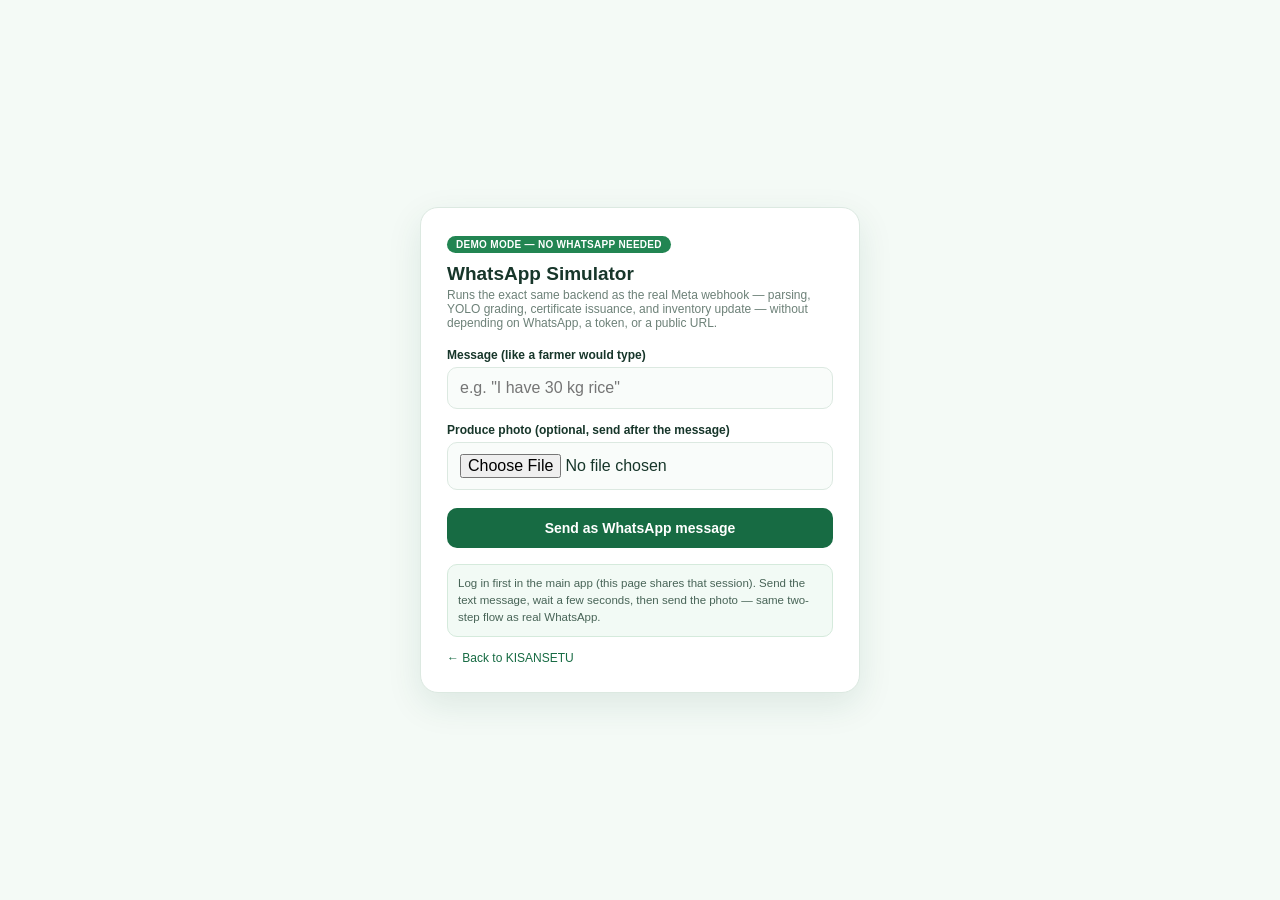
<file: gramai/static/whatsapp_demo.html>
<!doctype html>
<html lang="en">
<head>
<meta charset="utf-8">
<meta name="viewport" content="width=device-width,initial-scale=1">
<title>KISANSETU • WhatsApp Simulator</title>
<style>
:root{--green:#176b43;--green2:#228552;--ink:#17362a;--muted:#6d8178;--line:#dce9e1;--bg:#f4faf6}
*{box-sizing:border-box}
body{margin:0;font-family:Inter,Arial,sans-serif;background:var(--bg);color:var(--ink);
  min-height:100vh;display:flex;align-items:center;justify-content:center;padding:20px}
.card{background:#fff;border:1px solid var(--line);border-radius:18px;padding:26px;
  max-width:440px;width:100%;box-shadow:0 12px 35px rgba(24,83,55,.10)}
h1{font-size:19px;margin:0 0 3px}
.sub{color:var(--muted);font-size:12px;margin:0 0 18px}
label{display:block;font-size:12px;font-weight:800;margin:14px 0 5px}
input[type=text],input[type=file]{width:100%;padding:11px 12px;border:1px solid var(--line);
  border-radius:10px;font:inherit;background:#f9fcfa}
button{width:100%;margin-top:18px;padding:12px;border:0;border-radius:10px;background:var(--green);
  color:#fff;font-weight:800;font-size:14px;cursor:pointer}
button:disabled{opacity:.6;cursor:default}
.hint{background:#f2faf5;border:1px solid #d5eadc;border-radius:10px;padding:10px;
  font-size:11.5px;color:#486457;margin-top:16px;line-height:1.5}
.result{margin-top:16px;border-radius:10px;padding:12px;font-size:12.5px;white-space:pre-wrap;display:none}
.result.ok{background:#eef8f1;border:1px solid #cfe6d9;color:#0f5d39;display:block}
.result.err{background:#fdecec;border:1px solid #f0cccc;color:#b83232;display:block}
.pill{display:inline-block;background:var(--green2);color:#fff;font-size:10px;font-weight:800;
  padding:3px 9px;border-radius:999px;letter-spacing:.3px;margin-bottom:10px}
a.back{display:inline-block;margin-top:14px;font-size:12px;color:var(--green);text-decoration:none}
</style>
</head>
<body>
<div class="card">
  <span class="pill">DEMO MODE — NO WHATSAPP NEEDED</span>
  <h1>WhatsApp Simulator</h1>
  <p class="sub">Runs the exact same backend as the real Meta webhook — parsing, YOLO grading, certificate issuance, and inventory update — without depending on WhatsApp, a token, or a public URL.</p>

  <label>Message (like a farmer would type)</label>
  <input type="text" id="msg" placeholder='e.g. "I have 30 kg rice"'>

  <label>Produce photo (optional, send after the message)</label>
  <input type="file" id="photo" accept="image/*">

  <button id="send">Send as WhatsApp message</button>

  <div class="hint">Log in first in the main app (this page shares that session). Send the text message, wait a few seconds, then send the photo — same two-step flow as real WhatsApp.</div>

  <div id="out" class="result"></div>
  <a class="back" href="/">&larr; Back to KISANSETU</a>
</div>

<script>
const $ = id => document.getElementById(id);
const token = localStorage.getItem('gram_token') || '';

$('send').onclick = async () => {
  const msg = $('msg').value.trim();
  const file = $('photo').files[0];
  const out = $('out');
  if (!msg && !file) { out.className = 'result err'; out.textContent = 'Type a message or choose a photo first.'; return; }
  if (!token) { out.className = 'result err'; out.textContent = 'Not logged in. Open the main app, log in, then come back to this page.'; return; }

  $('send').disabled = true;
  out.className = 'result'; out.textContent = '';

  const fd = new FormData();
  if (msg) fd.append('message', msg);
  if (file) fd.append('photo', file);

  try {
    const r = await fetch('/api/whatsapp/simulate', {
      method: 'POST',
      headers: { 'Authorization': 'Bearer ' + token },
      body: fd
    });
    const d = await r.json();
    if (!r.ok) throw new Error(d.detail || ('HTTP ' + r.status));
    out.className = 'result ok';
    out.textContent = '✅ Sent as ' + d.sender + '.\nProcessing in the background — check the KISANSETU dashboard in a few seconds for the update.';
    $('msg').value = '';
    $('photo').value = '';
  } catch (e) {
    out.className = 'result err';
    out.textContent = '❌ ' + e.message;
  } finally {
    $('send').disabled = false;
  }
};
</script>
</body>
</html>
</file>
